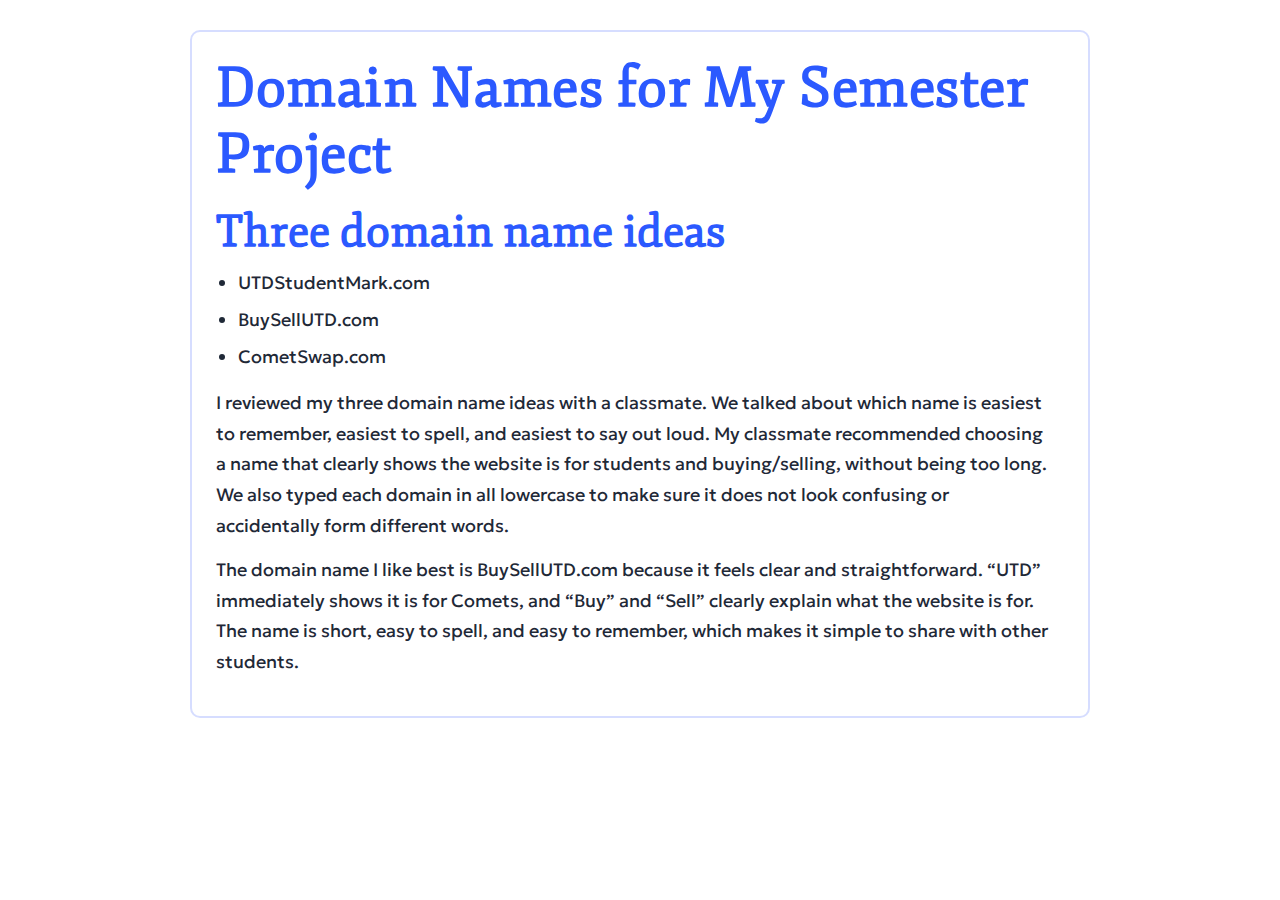
<file: asg8/index.html>
<!DOCTYPE html>
<html lang="en">
<head>
  <meta charset="utf-8">
  <meta name="viewport" content="width=device-width, initial-scale=1">
  <title>ASG8 - Domain Names</title>

  <link rel="stylesheet" href="styles.css">
</head>

<body>
  <h1>Domain Names for My Semester Project</h1>

  <h2>Three domain name ideas</h2>
  <ul>
    <li>UTDStudentMark.com</li>
    <li>BuySellUTD.com</li>
    <li>CometSwap.com</li>
  </ul>

  <p>
    I reviewed my three domain name ideas with a classmate. We talked about which name is easiest to remember,
    easiest to spell, and easiest to say out loud. My classmate recommended choosing a name that clearly shows
    the website is for students and buying/selling, without being too long. We also typed each domain in all
    lowercase to make sure it does not look confusing or accidentally form different words.
  </p>

  <p>
    The domain name I like best is BuySellUTD.com because it feels clear and straightforward.
    “UTD” immediately shows it is for Comets, and “Buy” and “Sell” clearly explain what the website is for. The name is short, easy to spell, and easy to remember, which makes it simple to share with other students.
</body>
</html>
</file>
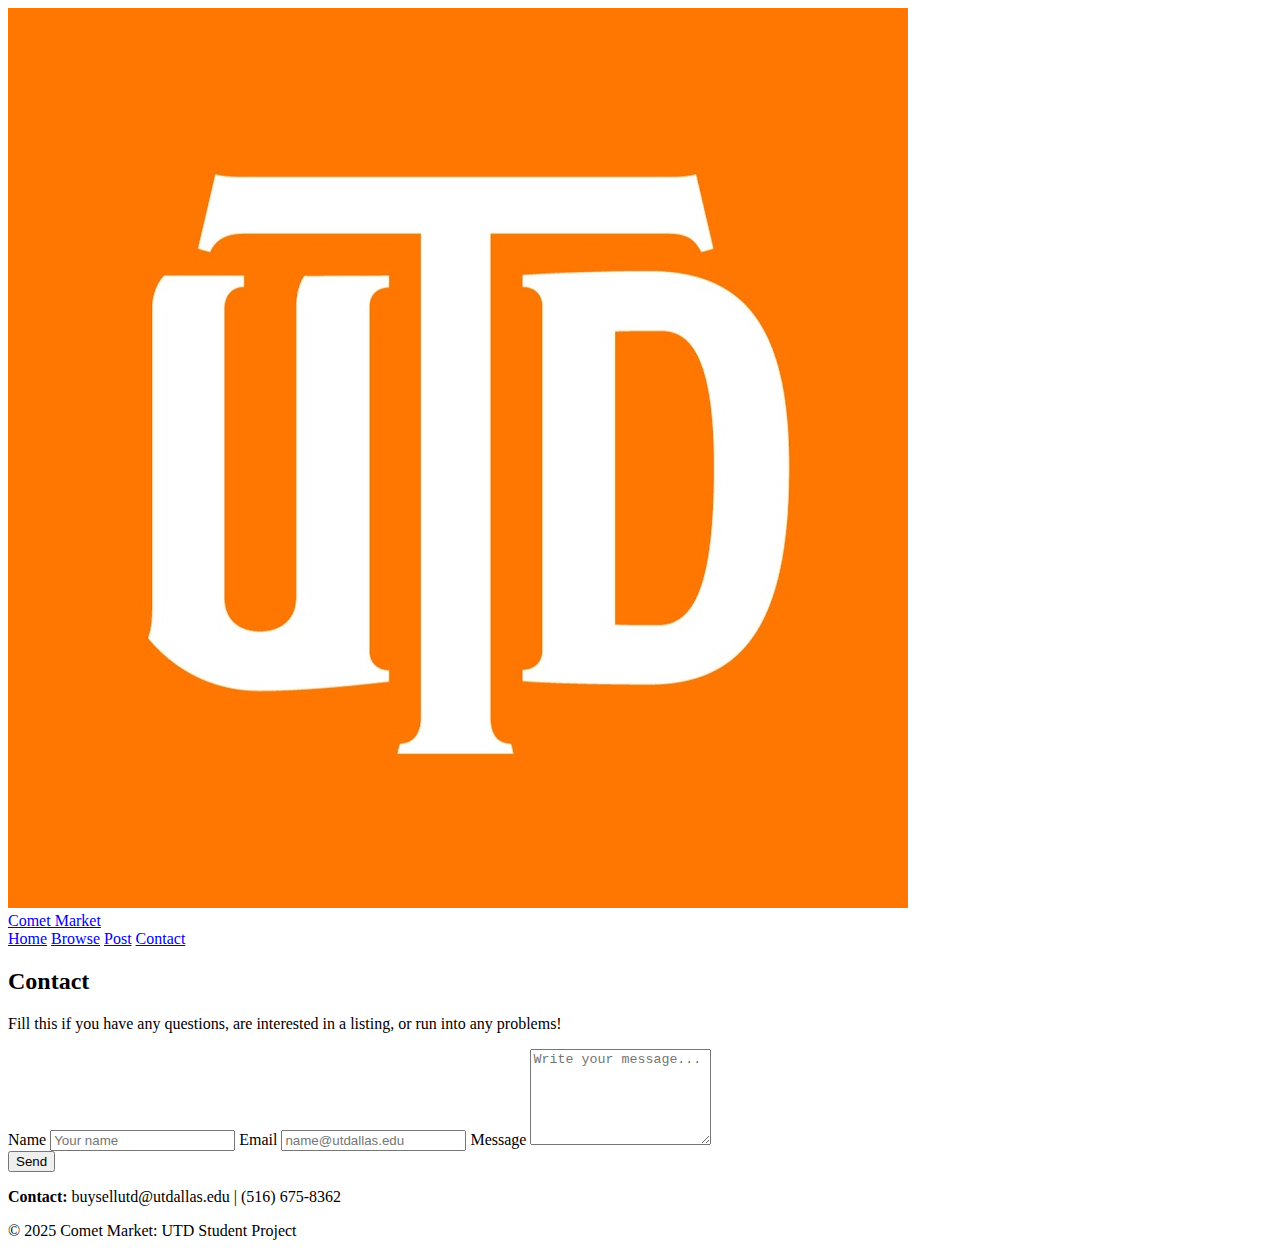
<file: final project/contact.html>
<!DOCTYPE html>
<html lang="en">
<head>
  <meta charset="utf-8">
  <meta name="viewport" content="width=device-width, initial-scale=1">
  <title>Comet Market: contact</title>
  <link rel="stylesheet" href="styles.css">
</head>
<body>


<header>
<div class="wrap topbar">
    <a class="brand" href="index.html">
      <img class="logo-img" src="images/utdlogo.jpeg" alt="Comet Market logo">
      <div class="brand-title">Comet Market</div>
    </a>
    <nav>
      <a class="btn btn-orange" href="index.html">Home</a>
      <a class="btn btn-orange" href="browse.html">Browse</a>
      <a class="btn btn-orange" href="post.html">Post</a>
      <a class="btn btn-orange" href="contact.html">Contact</a>
    </nav>
</div>
</header>

<main class="wrap">

  <section class="section">
    <h2>Contact</h2>
    <p>Fill this if you have any questions, are interested in a listing, or run into any problems!</p>
  </section>
  <section class="section card">
    <form>
      <label for="name">Name</label>
      <input id="name" type="text" placeholder="Your name">

      
      <label for="email">Email</label>
      <input id="email" type="email" placeholder="name@utdallas.edu">

      <label for="msg">Message</label>
      <textarea id="msg" rows="6" placeholder="Write your message..."></textarea>

      <div class="spacer">
        <button class="btn" type="submit">Send</button>
      </div>
    </form>
  </section>

  <footer>
    <div class="footer-box">
      <p><strong>Contact:</strong> buysellutd@utdallas.edu | (516) 675-8362</p>
      <p>© 2025 Comet Market: UTD Student Project</p>
    </div>
  </footer>

</main>
</body>
</html>
</file>
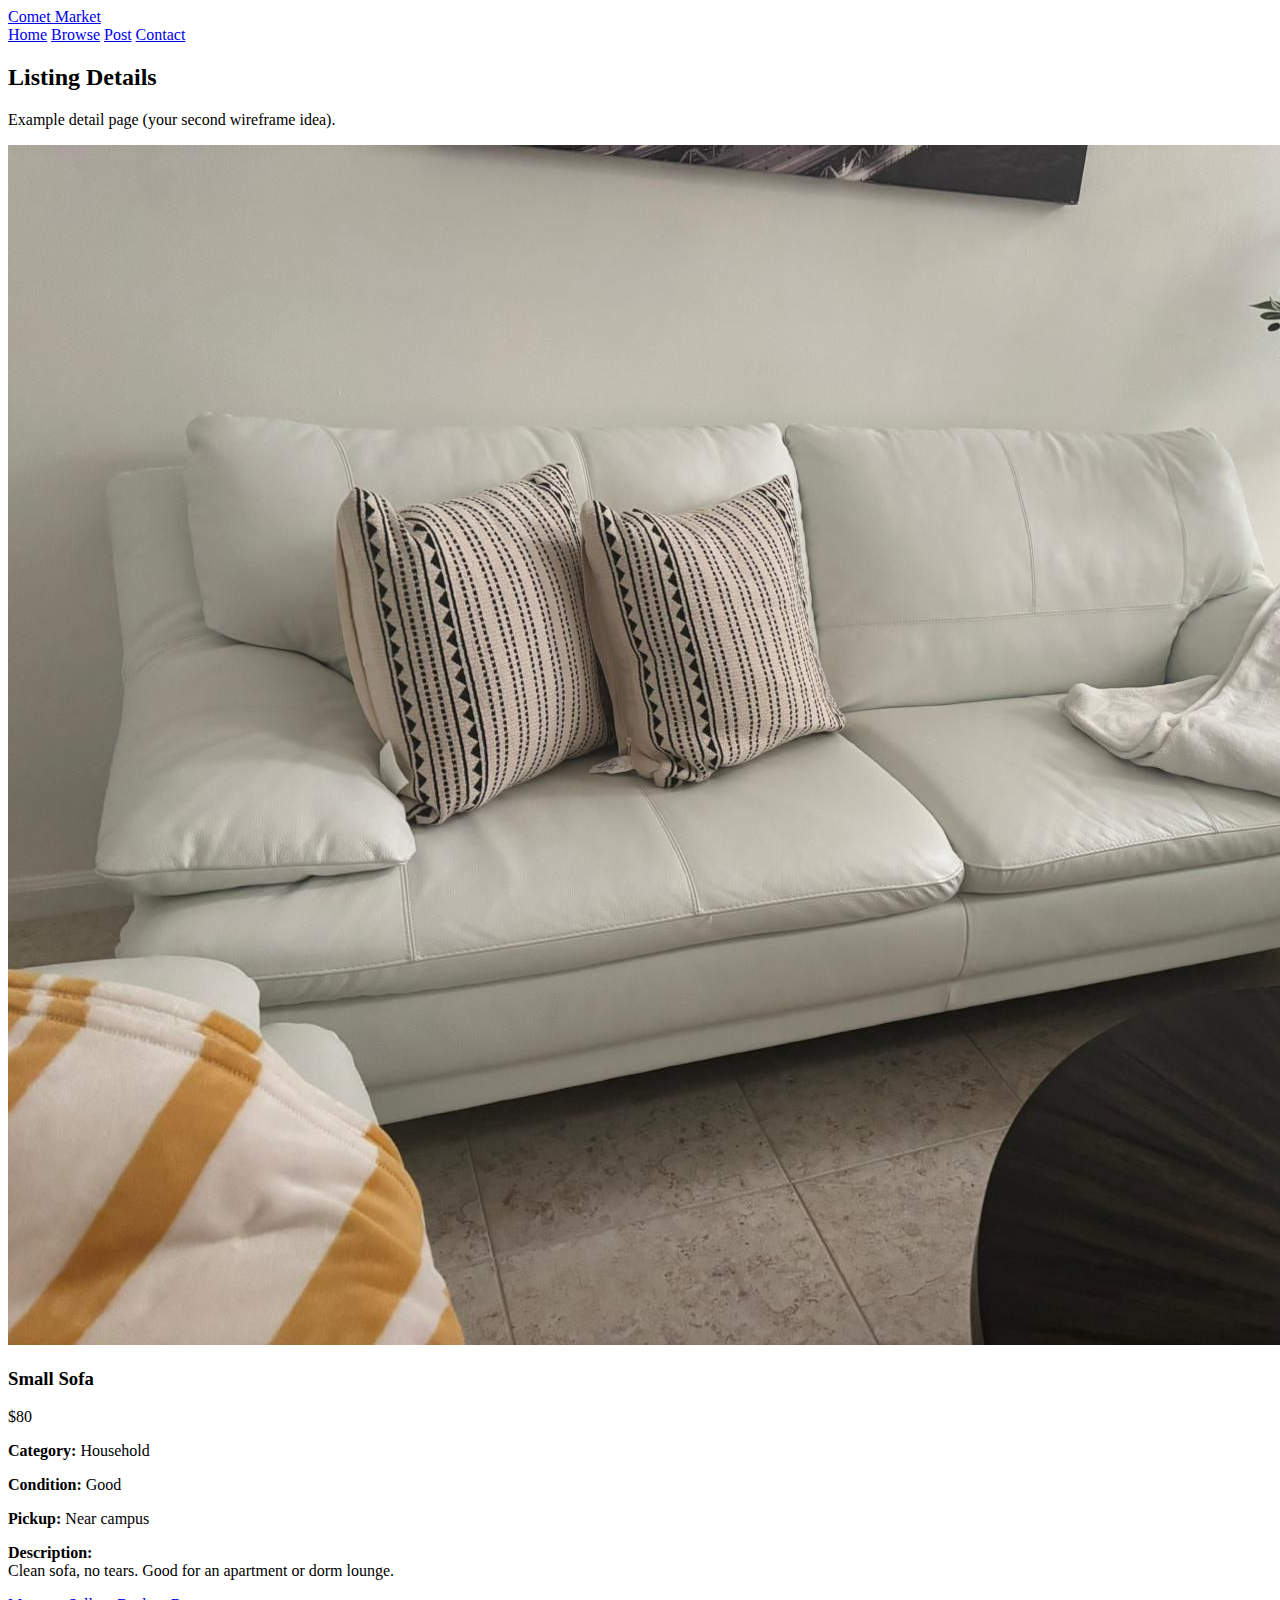
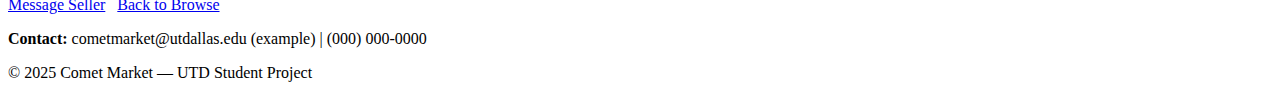
<file: final project/detail.html>
<!doctype html>
<html lang="en">
<head>
  <meta charset="utf-8">
  <meta name="viewport" content="width=device-width, initial-scale=1">
  <title>Comet Market | Details</title>
  <link rel="stylesheet" href="styles.css">
</head>
<body>

<header>
  <div class="wrap topbar">
    <a class="brand" href="index.html">
      <div class="logo-box"></div>
      <div class="brand-title">Comet Market</div>
    </a>

    <nav>
      <a href="index.html">Home</a>
      <a href="browse.html">Browse</a>
      <a href="post.html">Post</a>
      <a href="contact.html">Contact</a>
    </nav>
  </div>
</header>

<main class="wrap">

  <section class="section">
    <h2>Listing Details</h2>
    <p>Example detail page (your second wireframe idea).</p>
  </section>

  <section class="section card detail-layout">
    <div>
      <img src="images/sofa.jpg" alt="Sofa listing photo">
    </div>

    <div>
      <h3>Small Sofa</h3>
      <p class="price">$80</p>

      <p><strong>Category:</strong> Household</p>
      <p><strong>Condition:</strong> Good</p>
      <p><strong>Pickup:</strong> Near campus</p>

      <p>
        <strong>Description:</strong><br>
        Clean sofa, no tears. Good for an apartment or dorm lounge.
      </p>

      <a class="btn" href="contact.html">Message Seller</a>
      <a class="btn btn-green" href="browse.html" style="margin-left:8px;">Back to Browse</a>
    </div>
  </section>

  <footer>
    <div class="footer-box">
      <p><strong>Contact:</strong> cometmarket@utdallas.edu (example) | (000) 000-0000</p>
      <p>© 2025 Comet Market — UTD Student Project</p>
    </div>
  </footer>

</main>
</body>
</html>
</file>
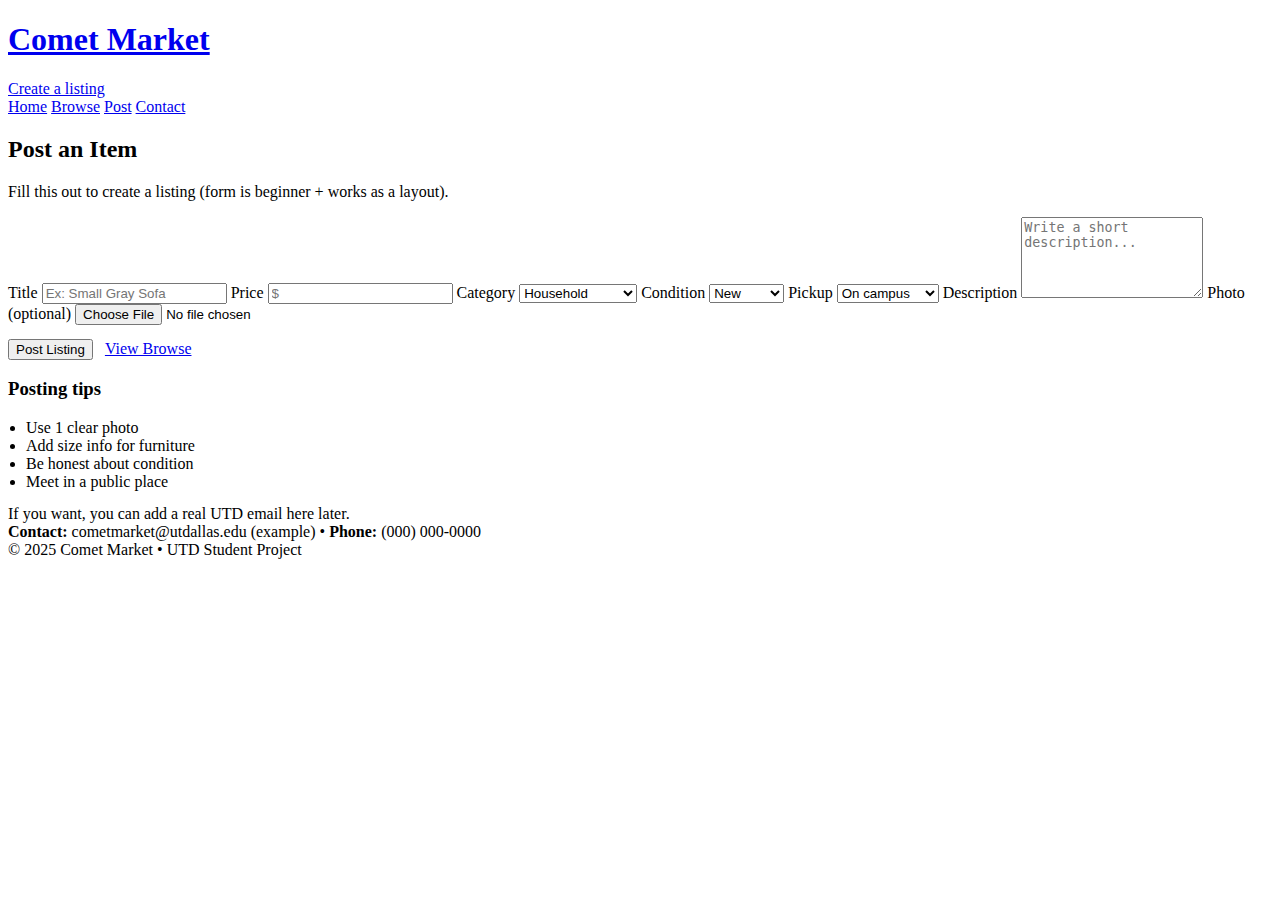
<file: final project/post.html>
<!doctype html>
<html lang="en">
<head>
  <meta charset="utf-8">
  <meta name="viewport" content="width=device-width, initial-scale=1">
  <title>Post an Item | Comet Market</title>
  <link rel="stylesheet" href="styles.css">
</head>
<body>

<header class="site-header">
  <div class="wrap topbar">
    <a class="brand" href="index.html">
      <div class="badge" aria-hidden="true"></div>
      <div>
        <h1>Comet Market</h1>
        <span>Create a listing</span>
      </div>
    </a>

    <nav class="nav" aria-label="Main">
      <a href="index.html">Home</a>
      <a href="browse.html">Browse</a>
      <a href="post.html">Post</a>
      <a href="contact.html">Contact</a>
    </nav>
  </div>
</header>

<main class="wrap">
  <div class="page-head">
    <h2>Post an Item</h2>
    <p>Fill this out to create a listing (form is beginner + works as a layout).</p>
  </div>

  <section class="form-grid">
    <div class="card form-card">
      <form>
        <label for="title">Title</label>
        <input id="title" type="text" placeholder="Ex: Small Gray Sofa">

        <label for="price">Price</label>
        <input id="price" type="text" placeholder="$">

        <label for="category">Category</label>
        <select id="category">
          <option>Household</option>
          <option>Textbooks</option>
          <option>School Supplies</option>
          <option>Transportation</option>
          <option>Electronics</option>
        </select>

        <label for="condition">Condition</label>
        <select id="condition">
          <option>New</option>
          <option>Like new</option>
          <option>Good</option>
          <option>Fair</option>
        </select>

        <label for="pickup">Pickup</label>
        <select id="pickup">
          <option>On campus</option>
          <option>Near campus</option>
        </select>

        <label for="desc">Description</label>
        <textarea id="desc" rows="5" placeholder="Write a short description..."></textarea>

        <label for="photo">Photo (optional)</label>
        <input id="photo" type="file">

        <p style="margin-top:14px;">
          <button class="btn" type="submit">Post Listing</button>
          <a class="btn alt" href="browse.html" style="margin-left:8px;">View Browse</a>
        </p>
      </form>
    </div>

    <aside class="card side-info">
      <h3>Posting tips</h3>
      <ul style="margin:0; padding-left:18px;">
        <li>Use 1 clear photo</li>
        <li>Add size info for furniture</li>
        <li>Be honest about condition</li>
        <li>Meet in a public place</li>
      </ul>

      <div class="smallbox" style="margin-top:14px;">
        If you want, you can add a real UTD email here later.
      </div>
    </aside>
  </section>

  <footer>
    <div class="card footbox">
      <div>
        <strong>Contact:</strong> cometmarket@utdallas.edu (example) • <strong>Phone:</strong> (000) 000-0000
      </div>
      <div>© 2025 Comet Market • UTD Student Project</div>
    </div>
  </footer>
</main>

</body>
</html>
</file>
<file: asg8/styles.css>
/* fjord-one-regular - latin */
@font-face {
  font-display: swap; 
  font-family: 'Fjord One';
  font-style: normal;
  font-weight: 400;
  src: url('fonts/fjord-one-v22-latin-regular.woff2') format('woff2');
}

@font-face {
  font-display: swap; 
  font-family: 'Geologica';
  font-style: normal;
  font-weight: 400;
  src: url('fonts/geologica-v5-latin-regular.woff2') format('woff2');
}


* {
  box-sizing: border-box;
  margin: 0;
  padding: 0;
}

/* pg and color palette */
body {
  background: #f6f8ff;
  color: #1f2937;

  /* Fluid base */
  font-size: clamp(16px, 15px + 0.4vw, 18px);
  line-height: 1.7;

  font-family: "Geologica", Arial, sans-serif;

  max-width: 900px;
  margin: 30px auto;
  padding: 24px;

  background: #ffffff;
  border: 2px solid #d6ddff;
  border-radius: 10px;
}

/* Headings */
h1, h2 {
  font-family: "Fjord One", serif;
  color: #2b59ff;
  line-height: 1.2;
  margin-bottom: 10px;
}


h1 {
  font-size: 3.05em;
  letter-spacing: 0.5px;   
}

h2 {
  font-size: 2.44em;
  margin-top: 18px;
}

p {
  margin-top: 10px;
  margin-bottom: 14px;
  max-width: 70ch;         
}

strong {
  font-weight: 700;
}

ul {
  margin-left: 22px;
  margin-bottom: 16px;
}

li {
  margin-top: 6px;
}
</file>
<file: final project/styles.css>

</file>
